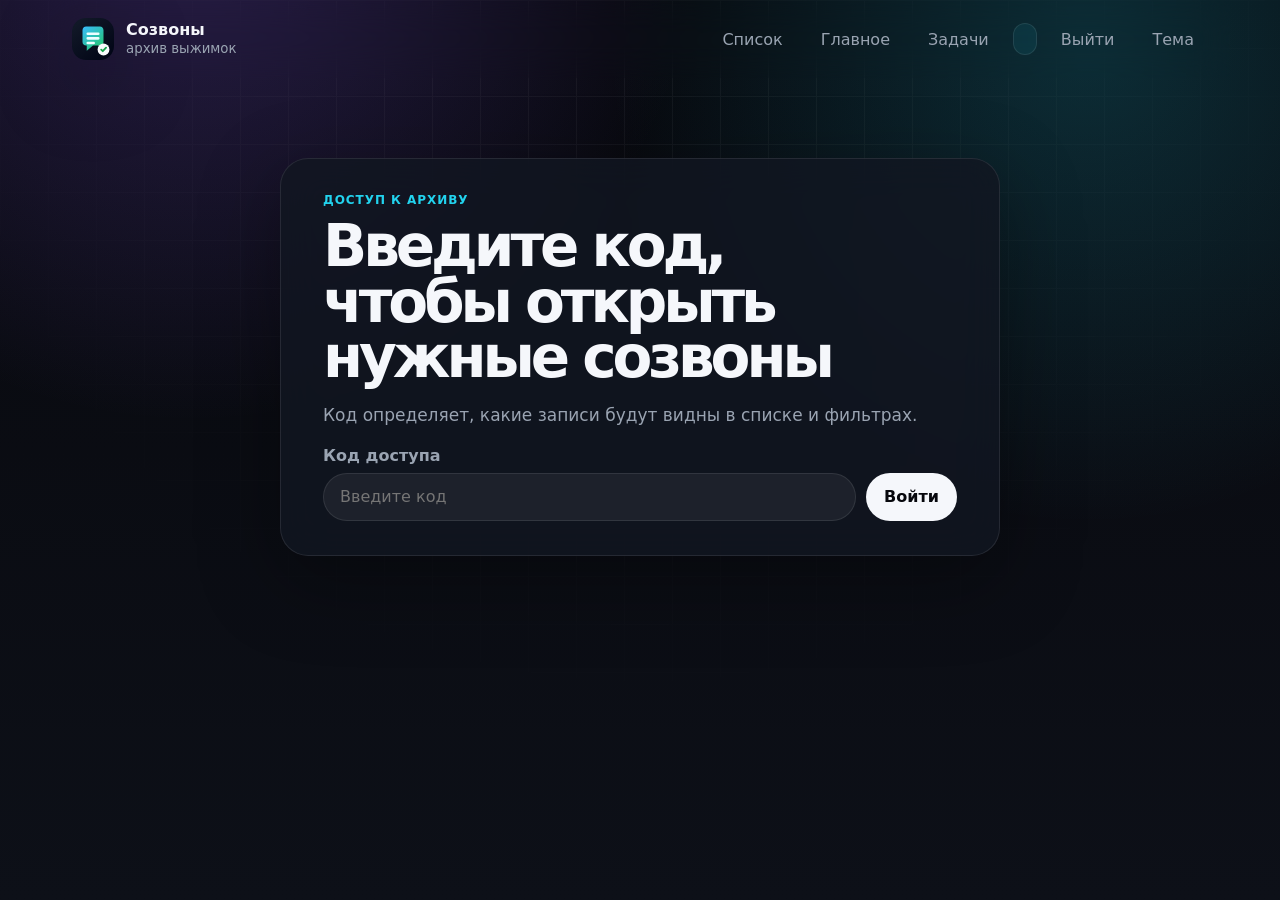
<file: index.html>
<!doctype html>
<html lang="ru">
<head>
  <meta charset="utf-8" />
  <meta name="viewport" content="width=device-width, initial-scale=1" />
  <title>Созвоны — архив выжимок</title>
  <link rel="icon" type="image/svg+xml" href="assets/favicon.svg" />
  <link rel="stylesheet" href="assets/style.css?v=20260713-3" />
</head>
<body>
  <div class="grain"></div>
  <header class="topbar">
    <a class="brand" href="#">
      <span class="brand-mark" aria-hidden="true"><img src="assets/favicon.svg" alt="" /></span>
      <span>
        <strong>Созвоны</strong>
        <small>архив выжимок</small>
      </span>
    </a>
    <nav class="nav">
      <a href="#meetings">Список</a>
      <a href="#summary">Главное</a>
      <a href="#actions">Задачи</a>
      <span id="userBadge" class="user-badge" hidden></span>
      <button id="logoutBtn" class="ghost-btn" type="button">Выйти</button>
      <button id="themeToggle" class="ghost-btn" type="button">Тема</button>
    </nav>
  </header>

  <section class="auth-screen" id="authScreen">
    <form class="auth-card" id="authForm">
      <div class="eyebrow">Доступ к архиву</div>
      <h1>Введите код, чтобы открыть нужные созвоны</h1>
      <p>Код определяет, какие записи будут видны в списке и фильтрах.</p>
      <label for="accessCode">Код доступа</label>
      <div class="auth-row">
        <input id="accessCode" name="accessCode" type="password" inputmode="numeric" autocomplete="one-time-code" placeholder="Введите код" required />
        <button class="primary-btn" type="submit">Войти</button>
      </div>
      <p id="authError" class="auth-error" hidden></p>
    </form>
  </section>

  <main id="appShell" class="hidden">
    <section class="hero">
      <div class="hero-copy">
        <div class="eyebrow">Meeting intelligence для Техноточки / Технозалога</div>
        <h1>Выжимки созвонов, которые можно читать, а не расшифровывать заново</h1>
        <p>Здесь будут собираться итоги созвонов: ключевые темы, решения, задачи и риски.</p>
        <div class="hero-actions">
          <a class="primary-btn" href="#meetings">Открыть созвоны</a>
          <a class="secondary-btn" href="#actions">Смотреть задачи</a>
        </div>
      </div>
    </section>

    <section class="toolbar" id="meetings">
      <div>
        <h2>Созвоны</h2>
        <p>Фильтры и ключевые слова помогают быстро найти нужный созвон или тему: Урал, кадры, Авито, отчётность, авансы и другие направления.</p>
      </div>
      <div class="filters" id="filters"></div>
    </section>

    <section class="layout">
      <aside class="meeting-list" id="meetingList"></aside>
      <article class="meeting-detail" id="meetingDetail"></article>
    </section>
  </main>

  <footer class="footer hidden" id="footer">
    <span>Локальный проект: <code>C:\Users\User\my-project\Sobr</code></span>
    <span>Данные хранятся в <code>data/meetings.json</code></span>
  </footer>

  <script src="data/meetings.js?v=20260817-2"></script>
  <script src="assets/app.js?v=20260714-1"></script>
</body>
</html>
</file>
<file: assets/style.css>
:root {
  color-scheme: dark;
  --bg: #07080d;
  --bg-soft: #0d1018;
  --panel: rgba(18, 22, 34, 0.82);
  --panel-strong: #121622;
  --text: #f5f7fb;
  --muted: #9aa4b2;
  --faint: #697386;
  --line: rgba(255, 255, 255, 0.09);
  --accent: #8b5cf6;
  --accent-2: #22d3ee;
  --good: #34d399;
  --warn: #f59e0b;
  --bad: #fb7185;
  --shadow: 0 24px 80px rgba(0, 0, 0, 0.35);
  --radius-xl: 28px;
  --radius-lg: 20px;
  --radius-md: 14px;
  --max: 1180px;
}

[data-theme="light"] {
  color-scheme: light;
  --bg: #f6f7fb;
  --bg-soft: #ffffff;
  --panel: rgba(255, 255, 255, 0.9);
  --panel-strong: #ffffff;
  --text: #111827;
  --muted: #566074;
  --faint: #7b8496;
  --line: rgba(17, 24, 39, 0.1);
  --shadow: 0 24px 70px rgba(15, 23, 42, 0.12);
}

* { box-sizing: border-box; }
html { scroll-behavior: smooth; }
body {
  margin: 0;
  min-height: 100vh;
  background:
    radial-gradient(circle at 15% -10%, rgba(139, 92, 246, 0.26), transparent 32rem),
    radial-gradient(circle at 85% 5%, rgba(34, 211, 238, 0.18), transparent 30rem),
    linear-gradient(180deg, var(--bg), var(--bg-soft));
  color: var(--text);
  font-family: Inter, ui-sans-serif, system-ui, -apple-system, BlinkMacSystemFont, "Segoe UI", Arial, sans-serif;
}

.grain {
  position: fixed;
  inset: 0;
  pointer-events: none;
  opacity: 0.05;
  background-image: linear-gradient(90deg, #fff 1px, transparent 1px), linear-gradient(#fff 1px, transparent 1px);
  background-size: 48px 48px;
  mask-image: radial-gradient(circle at top, black, transparent 72%);
}

a { color: inherit; text-decoration: none; }
button, input { font: inherit; }
.hidden { display: none !important; }

.topbar {
  position: sticky;
  top: 0;
  z-index: 20;
  display: flex;
  align-items: center;
  justify-content: space-between;
  max-width: var(--max);
  margin: 0 auto;
  padding: 18px 22px;
  backdrop-filter: blur(18px);
}

.brand { display: inline-flex; align-items: center; gap: 12px; }
.brand-mark {
  display: grid;
  place-items: center;
  width: 42px;
  height: 42px;
  border-radius: 14px;
  box-shadow: var(--shadow);
  overflow: hidden;
  flex: 0 0 auto;
}
.brand-mark img {
  display: block;
  width: 100%;
  height: 100%;
}
.brand strong { display: block; line-height: 1; }
.brand small { display: block; color: var(--muted); margin-top: 3px; }

.nav { display: flex; align-items: center; gap: 10px; color: var(--muted); }
.nav a, .ghost-btn {
  min-height: 40px;
  display: inline-flex;
  align-items: center;
  padding: 0 13px;
  border-radius: 999px;
  border: 1px solid transparent;
  color: var(--muted);
  background: transparent;
  cursor: pointer;
}
.nav a:hover, .ghost-btn:hover { color: var(--text); border-color: var(--line); background: rgba(255,255,255,0.04); }
.user-badge {
  min-height: 32px;
  display: inline-flex;
  align-items: center;
  padding: 0 11px;
  border-radius: 999px;
  border: 1px solid var(--line);
  color: var(--accent-2);
  background: rgba(34, 211, 238, 0.08);
  font-size: 13px;
  font-weight: 700;
}

.auth-screen {
  max-width: var(--max);
  margin: 0 auto;
  padding: 80px 22px 90px;
}
.auth-card {
  max-width: 720px;
  margin: 0 auto;
  border: 1px solid var(--line);
  background: var(--panel);
  box-shadow: var(--shadow);
  backdrop-filter: blur(20px);
  border-radius: var(--radius-xl);
  padding: 34px 42px;
}
.auth-card h1 { font-size: clamp(34px, 5vw, 58px); }
.auth-card p { color: var(--muted); font-size: 17px; line-height: 1.45; }
.auth-card label, .rename-form label {
  display: block;
  margin: 18px 0 8px;
  color: var(--muted);
  font-weight: 700;
}
.auth-row, .rename-row {
  display: flex;
  gap: 10px;
  align-items: stretch;
}
.auth-row input, .rename-row input {
  min-height: 48px;
  width: 100%;
  border: 1px solid var(--line);
  border-radius: 999px;
  background: rgba(255,255,255,0.06);
  color: var(--text);
  padding: 0 16px;
  outline: none;
}
.auth-row input:focus, .rename-row input:focus { border-color: rgba(34,211,238,.7); }
.auth-error {
  margin: 14px 0 0;
  color: var(--bad) !important;
  font-weight: 800;
}

main { max-width: var(--max); margin: 0 auto; padding: 26px 22px 70px; }
.hero {
  display: grid;
  grid-template-columns: 1fr;
  align-items: stretch;
  margin-top: 24px;
}
.hero-copy, .toolbar, .meeting-list, .meeting-detail {
  border: 1px solid var(--line);
  background: var(--panel);
  box-shadow: var(--shadow);
  backdrop-filter: blur(20px);
}
.hero-copy { border-radius: var(--radius-xl); padding: 34px 42px; }
.eyebrow { color: var(--accent-2); font-weight: 700; letter-spacing: 0.08em; text-transform: uppercase; font-size: 12px; }
h1 { margin: 12px 0 14px; font-size: clamp(36px, 5.2vw, 62px); line-height: 0.96; letter-spacing: -0.07em; text-wrap: balance; max-width: 980px; }
.hero p { max-width: 760px; color: var(--muted); font-size: 17px; line-height: 1.45; }
.hero-actions { display: flex; gap: 12px; flex-wrap: wrap; margin-top: 22px; }
.primary-btn, .secondary-btn {
  display: inline-flex;
  align-items: center;
  justify-content: center;
  min-height: 48px;
  padding: 0 18px;
  border-radius: 999px;
  font-weight: 750;
}
.primary-btn { background: var(--text); color: var(--bg); border: 0; cursor: pointer; }
.secondary-btn { border: 1px solid var(--line); color: var(--text); background: rgba(255,255,255,0.04); cursor: pointer; }
.compact { min-height: 42px; padding: 0 14px; white-space: nowrap; }
.rename-form {
  margin-top: 18px;
  padding: 16px;
  border: 1px solid var(--line);
  border-radius: var(--radius-lg);
  background: rgba(255,255,255,0.04);
}
.rename-form small {
  display: block;
  margin-top: 8px;
  color: var(--muted);
}


.toolbar {
  margin-top: 24px;
  border-radius: var(--radius-xl);
  padding: 24px;
  display: grid;
  grid-template-columns: minmax(210px, 270px) minmax(0, 1fr);
  gap: 22px;
  align-items: start;
}
.toolbar > div:first-child {
  min-width: 0;
  align-self: center;
}
h2 { margin: 0; font-size: 30px; letter-spacing: -0.04em; }
.toolbar p { margin: 8px 0 0; color: var(--muted); line-height: 1.42; }
.filters {
  display: flex;
  flex-wrap: wrap;
  justify-content: flex-end;
  align-content: flex-start;
  gap: 8px;
  max-height: 162px;
  overflow-y: auto;
  padding-right: 4px;
  scrollbar-width: thin;
  scrollbar-color: rgba(139, 92, 246, 0.55) transparent;
}
.filters::-webkit-scrollbar { width: 8px; }
.filters::-webkit-scrollbar-track { background: transparent; }
.filters::-webkit-scrollbar-thumb {
  background: rgba(139, 92, 246, 0.45);
  border-radius: 999px;
}
.filter-btn {
  min-height: 34px;
  border-radius: 999px;
  border: 1px solid var(--line);
  background: rgba(255,255,255,0.04);
  color: var(--muted);
  cursor: pointer;
  padding: 0 12px;
  font-size: 14px;
  white-space: nowrap;
}
.filter-btn.active { color: white; background: linear-gradient(135deg, var(--accent), #4f46e5); border-color: transparent; }

.layout { display: grid; grid-template-columns: 340px minmax(0, 1fr); gap: 22px; margin-top: 22px; align-items: start; }
.meeting-list, .meeting-detail { border-radius: var(--radius-xl); }
.meeting-list { padding: 14px; position: sticky; top: 88px; }
.meeting-card {
  width: 100%;
  text-align: left;
  border: 1px solid var(--line);
  background: rgba(255,255,255,0.035);
  color: var(--text);
  border-radius: var(--radius-lg);
  padding: 16px;
  cursor: pointer;
  margin-bottom: 10px;
}
.meeting-card.active { border-color: rgba(139,92,246,.65); background: rgba(139,92,246,.12); }
.meeting-card strong { display: block; font-size: 16px; }
.meeting-card small { color: var(--muted); display: block; margin-top: 7px; }
.tags { display: flex; flex-wrap: wrap; gap: 6px; margin-top: 12px; }
.tag { color: var(--muted); border: 1px solid var(--line); border-radius: 999px; padding: 4px 8px; font-size: 12px; }

.meeting-detail { overflow: hidden; }
.detail-head {
  padding: 30px;
  border-bottom: 1px solid var(--line);
  background: linear-gradient(135deg, rgba(139,92,246,.14), rgba(34,211,238,.08));
}
.detail-head h2 { font-size: clamp(28px, 4vw, 46px); }
.meta { color: var(--muted); margin-top: 8px; }
.detail-body { padding: 28px; display: grid; gap: 18px; }
.summary-grid { display: grid; grid-template-columns: repeat(2, minmax(0,1fr)); gap: 12px; }
.summary-item, .section-card, .actions-card, .risk-card, .audio-card {
  border: 1px solid var(--line);
  background: rgba(255,255,255,0.035);
  border-radius: var(--radius-lg);
  padding: 18px;
}
.summary-item { display: flex; gap: 12px; line-height: 1.55; }
.summary-num {
  flex: 0 0 auto;
  width: 28px;
  height: 28px;
  display: grid;
  place-items: center;
  border-radius: 50%;
  color: white;
  background: linear-gradient(135deg, var(--accent), var(--accent-2));
  font-weight: 800;
}
.section-card h3, .actions-card h3, .risk-card h3, .audio-card h3 { margin: 0 0 12px; font-size: 20px; letter-spacing: -0.02em; }
.audio-card {
  display: grid;
  gap: 12px;
  background: linear-gradient(135deg, rgba(34,211,238,.08), rgba(139,92,246,.08));
}
.audio-card p { margin: -6px 0 0; color: var(--muted); }
.audio-card audio { width: 100%; }
.audio-link {
  color: var(--accent-2);
  font-weight: 800;
  width: fit-content;
}
ul { margin: 0; padding-left: 20px; color: var(--muted); line-height: 1.62; }
li + li { margin-top: 7px; }
.section-grid { display: grid; grid-template-columns: repeat(2, minmax(0,1fr)); gap: 14px; }
.section-card { position: relative; overflow: hidden; }
.section-card::before {
  content: "";
  position: absolute;
  inset: 0 auto 0 0;
  width: 4px;
  background: var(--accent);
  opacity: .8;
}
.section-card[data-type="risk"]::before { background: var(--bad); }
.section-card[data-type="money"]::before { background: var(--warn); }
.section-card[data-type="hr"]::before { background: var(--good); }
.section-card[data-type="growth"]::before { background: var(--accent-2); }
.actions-grid { display: grid; grid-template-columns: repeat(2, minmax(0,1fr)); gap: 14px; }
.source-box {
  border: 1px dashed var(--line);
  border-radius: var(--radius-lg);
  padding: 16px;
  color: var(--muted);
  font-size: 14px;
  overflow-wrap: anywhere;
}
.footer {
  max-width: var(--max);
  margin: 0 auto;
  padding: 28px 22px 40px;
  color: var(--faint);
  display: flex;
  gap: 14px;
  justify-content: space-between;
  flex-wrap: wrap;
}
code { color: var(--accent-2); }

@media (max-width: 900px) {
  .hero, .layout { grid-template-columns: 1fr; }
  .meeting-list { position: static; }
  .toolbar { grid-template-columns: 1fr; align-items: start; }
  .filters { justify-content: flex-start; max-height: 220px; }
  .summary-grid, .section-grid, .actions-grid { grid-template-columns: 1fr; }
  .nav { flex-wrap: wrap; justify-content: flex-end; }
  .nav a { display: none; }
  .hero-copy, .auth-card { padding: 30px; }
  .auth-row, .rename-row { flex-direction: column; }
}
</file>
